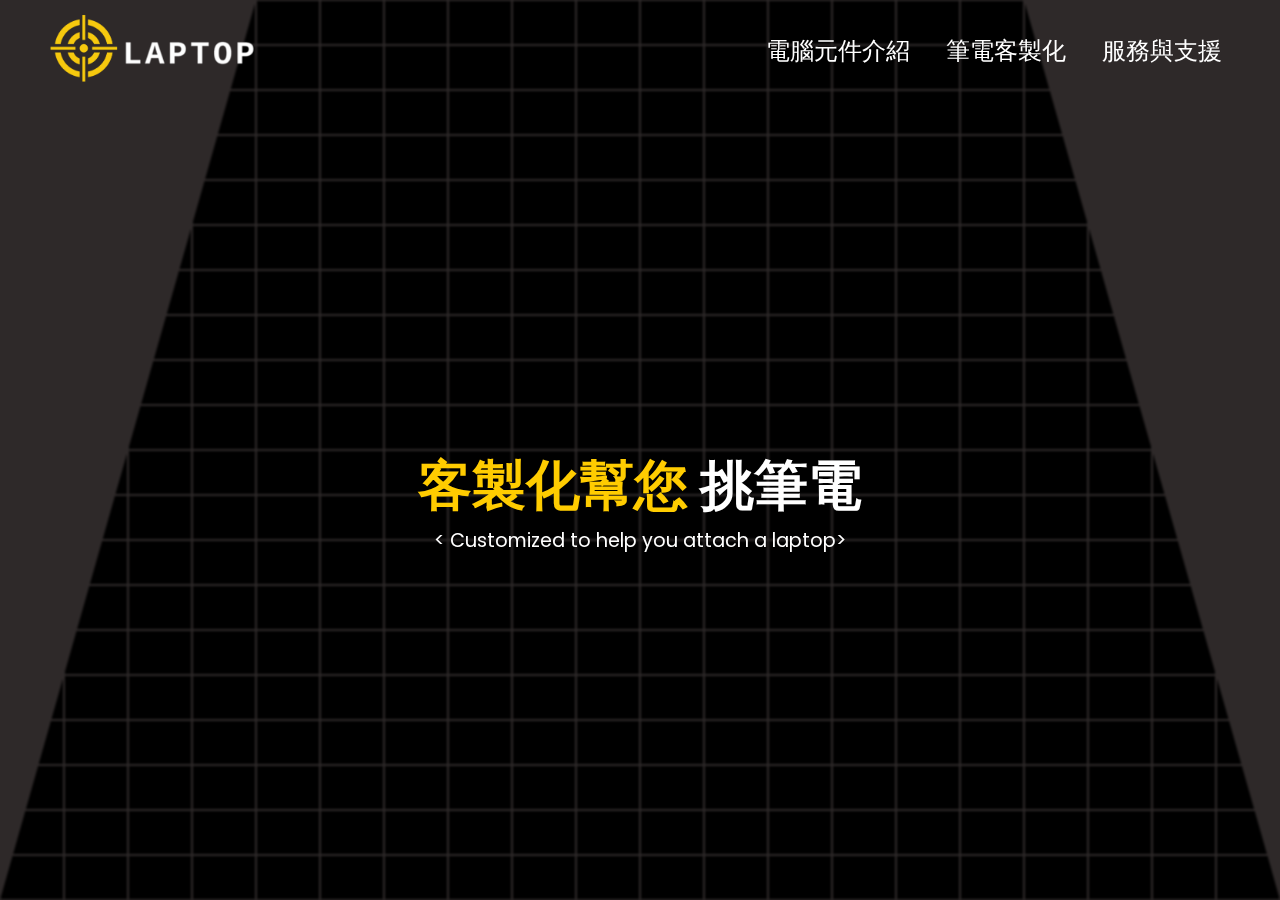
<file: HOME/index.html>
<!DOCTYPE html>
<html lang="en">

<head>
    <meta charset="UTF-8">
    <meta http-equiv="X-UA-Compatible" content="IE=edge">
    <meta name="viewport" content="width=device-width, initial-scale=1.0">
    <title>LAPTOP</title>
    <link rel="stylesheet" href="./style.css">
</head>

<body>
    <div class="bgAnimation" id="bgAnimation">
        <!-- <div class="backgroundAmim"> -->
    </div>

    <div class="container">
        <nav>
            <!-- <h1><span>LAP</span>TOP</h1> -->
            <img class="imgLogo" src="./img/logohorizen.png" alt="">
            <ul>
                <!-- <li>首頁</li> -->
                <li>電腦元件介紹</li>
                <li>筆電客製化</li>
                <li>服務與支援</li>
                <!-- <li>Contact</li> -->
            </ul>
        </nav>
        <section>
            <div class="textBox">
                <h1><span>客製化幫您</span> 挑筆電</h1>
                <p>
                    < Customized to help you attach a laptop>
                </p>
                <!-- <button class="homeBtn" style="--i:#fff;">Join Us</button>
                <button class="homeBtn" style="--i:#00bfff;">EXPLORE</button> -->

                <!-- <div class="HomeRow"></div>
                <div class="HomeRow2"></div> -->

                <!-- <div class="HomeBtn">
                    <button class="HomeBtn1">文書</button>
                    <button class="HomeBtn1">剪輯</button>
                    <button class="HomeBtn1">電競</button>
                </div> -->
                
            </div>
        </section>
        
    </div>

    <!-- 下拉式箭頭 -->



    <script src="./script.js"></script>
</body>

</html>

<!-- 浮動箭頭設計資源 -->
<!-- https://juejin.cn/post/6953646632571240462 -->
</file>
<file: HOME/style.css>
@import url('https://fonts.googleapis.com/css2?family=Poppins:wght@400;500;600&display=swap');

* {
    margin: 0;
    padding: 0;
    box-sizing: border-box;
}

body {
    color: #fff;
    background: #2e2929;
    font-family: 'Poppins', sans-serif;
}


.imgLogo{
    width: 20%;
}

.container {
    width: 100%;
    min-height: 100vh;
    backdrop-filter: blur(1px);
    pointer-events: none;
}

.container nav {
    width: 100%;
    display: flex;
    justify-content: space-between;
    box-sizing: border-box;
    padding: 0 40px;
    height: 100px;
    align-items: center;
}

.container nav h1 {
    font-size: 2.6em;
    color: #fff;
    position: relative;
    cursor: pointer;
    pointer-events: all;
    letter-spacing: 4px;
}

.container nav h1 span {
    color: #ffcc00;
}

.container nav ul {
    display: flex;
}

.container nav ul li {
    position: relative;
    list-style: none;
    font-size: 1.5em;
    font-weight: 400;
    padding: 12px 18px;
    cursor: pointer;
    pointer-events: all;
    overflow: hidden;
}

/* .container nav ul li::after {
    content: '';
    position: absolute;
    bottom: 5px;
    width: 0%;
    height: 3px;
    left: 50%;
    background: #00bfff;
    transform: translateX(-50%);
    transition: .3s;
} */

.container nav li:hover {
    color: #ffcc00;
}

.container nav li:hover::after {
    width: 80%;
}

.container section {
    display: flex;
    justify-content: center;
    align-items: center;
    height: calc(100vh - 100px);
    text-align: center;
    pointer-events: none;
}


.textBox {
    /* margin-top: 200px; */
}


.textBox h1 {
    font-size: 3.4em;
}

.textBox h1 span {
    color: #ffcc00;
}

.textBox p {
    font-size: 1.2em;
}

.textBox .homeBtn {
    font-family: 'Poppins';
    padding: 8px 18px ;
    margin: 16px 12px;
    font-size: 26px;
    background-color: transparent;
    color: var(--i);
    outline: none;
    border: 3px solid var(--i);
    border-radius: 4px;
    cursor: pointer;
    pointer-events: all;
    transition: .3s;
    font-weight: 600;
}

.textBox .homeBtn:hover {
    background-color: var(--i);
    color: #000;
}

.bgAnimation {
    /* -webkit-clip-pat:(20% 0%, 80% 0%, 100% 100%, 0% 100%); */
    
    clip-path: polygon(20% 0%, 80% 0%, 100% 100%, 0% 100%);
    position: absolute;
    top: 0;
    left: 0;
    width: 100%;
    height: 100vh;
    display: grid;
    grid-template-columns: repeat(20, 1fr);
    grid-template-rows: repeat(20, 1fr);
    /* background: #835151; */
    filter: saturate(3);
    overflow: hidden;
}

.colorBox {
    z-index: 2;
    filter: brightness(1.1);
    transition: 2s ease;
    position: relative;
    margin: 1px;
    background: #000000;
}

.colorBox:hover {
    background: #46096c;
    transition-duration: 0s;
}

.backgroundAmim {
    position: absolute;
    top: 0;
    left: 0;
    width: 100%;
    height: 40px;
    background: #c8d05e;
    filter: blur(60px);
    animation: animBack 6s linear infinite;
}

@keyframes animBack {
    0% {
        top: -60px;
    }

    100% {
        top: 120%;
    }
}

.HomeRow {
    transform: rotate(45deg);
    /* background-color: aquamarine; */
    margin: 25px auto;
    box-sizing: border-box;
    width: 20px;
    height: 20px;
    border: solid rgb(27, 24, 24);
    border-width: 0 6px 6px 0;
    animation: wave 1.1s ease-in-out 3s infinite alternate;
}

.HomeRow2 {
    transform: rotate(45deg);
    /* background-color: aquamarine; */
    margin: -40px auto;
    box-sizing: border-box;
    width: 40px;
    height: 40px;
    border: solid rgb(131, 116, 116);
    border-width: 0 6px 6px 0;
    animation: wave 1.1s ease-in-out 3s infinite alternate;
}

@keyframes wave {
    from {
        transform: translate(45deg, -20px);
    }

    to {
        transform: translate(45deg, 20px);
    }
}


.HomeBtn {
    margin: 80px auto;
    display: inline-block;
    justify-content: center;
    
}

.HomeBtn1{
    font-size: 20px;
    padding: 50px;
    margin-right: 40px;
    border: none;
    border-radius: 20px;
    background-color: #c8d05e;;
}

.HomeBtn2{
    font-size: 20px;
    padding: 50px;
    margin-right: 40px;
    border: none;
    border-radius: 20px;
    background-color: #c8d05e;;
}
.HomeBtn3{
    font-size: 20px;
    padding: 50px;
    margin-right: 40px;
    border: none;
    border-radius: 20px;
    background-color: #c8d05e;;
}
</file>
